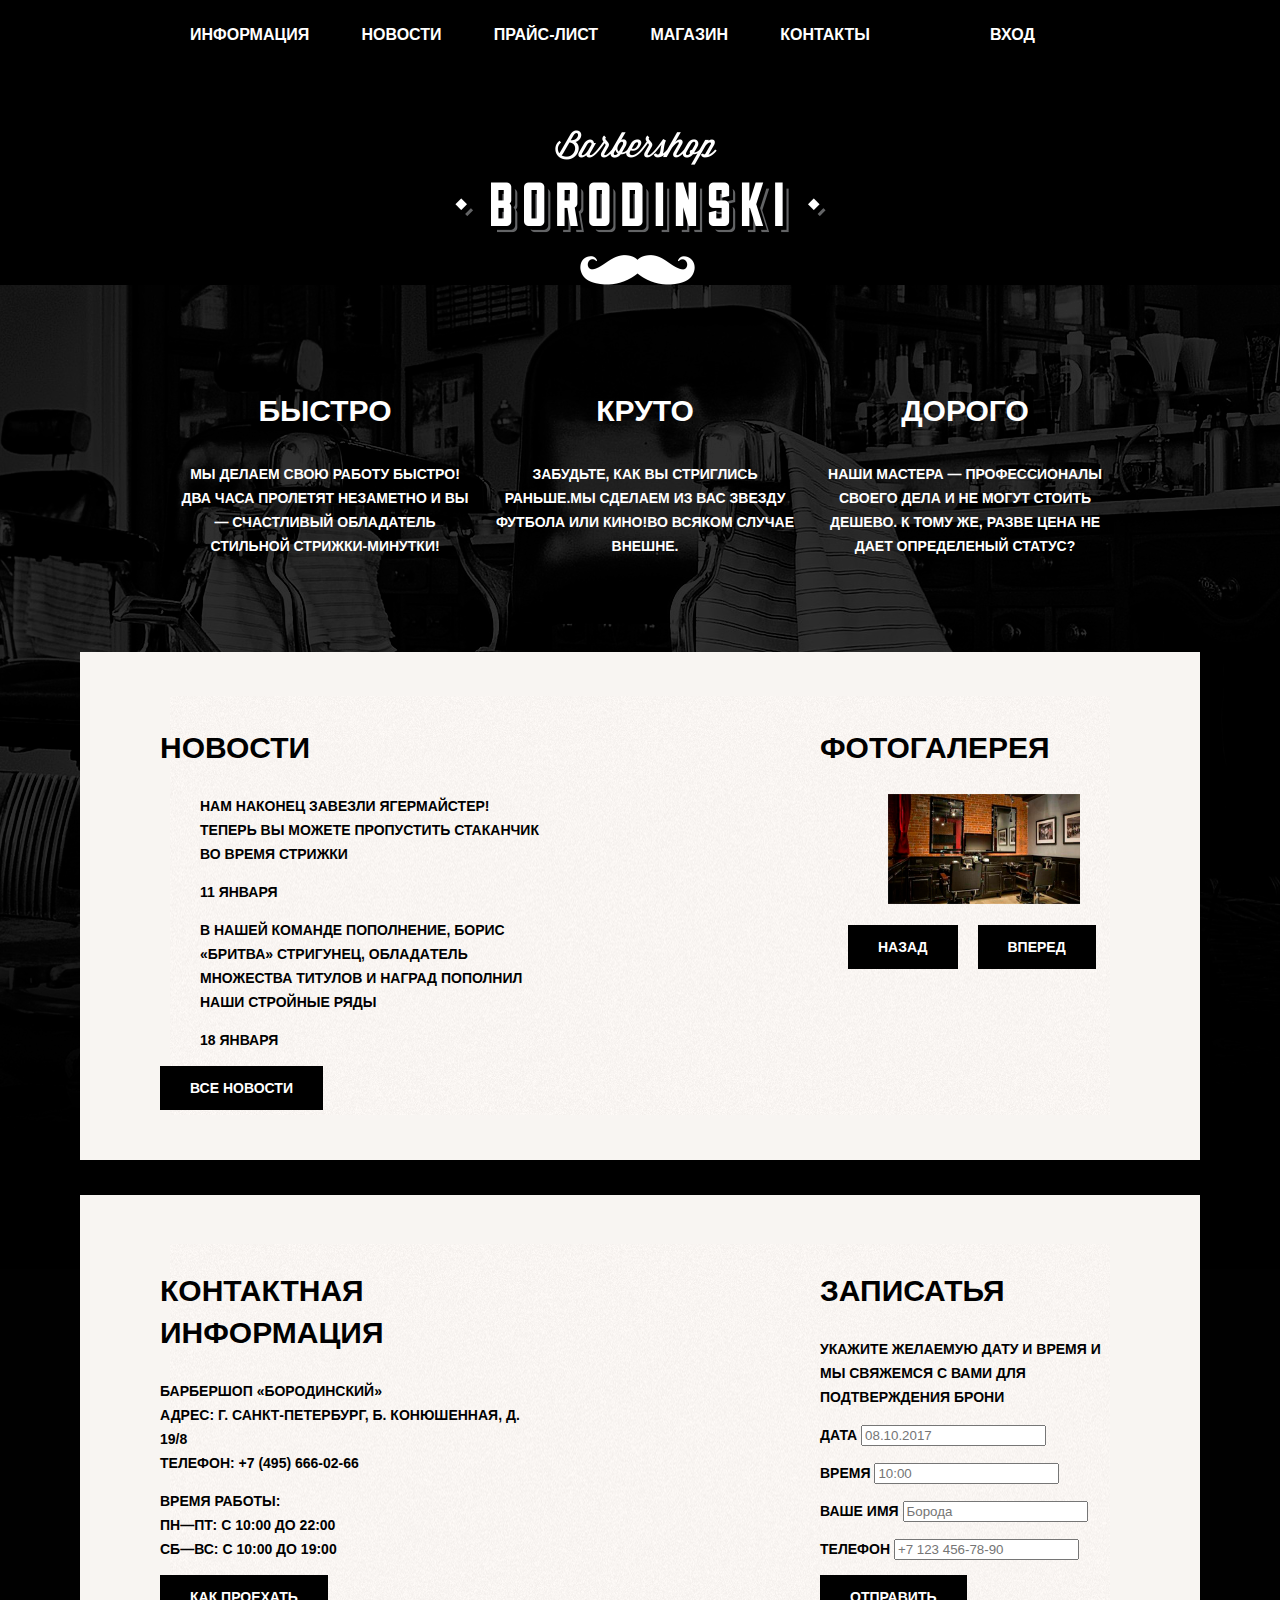
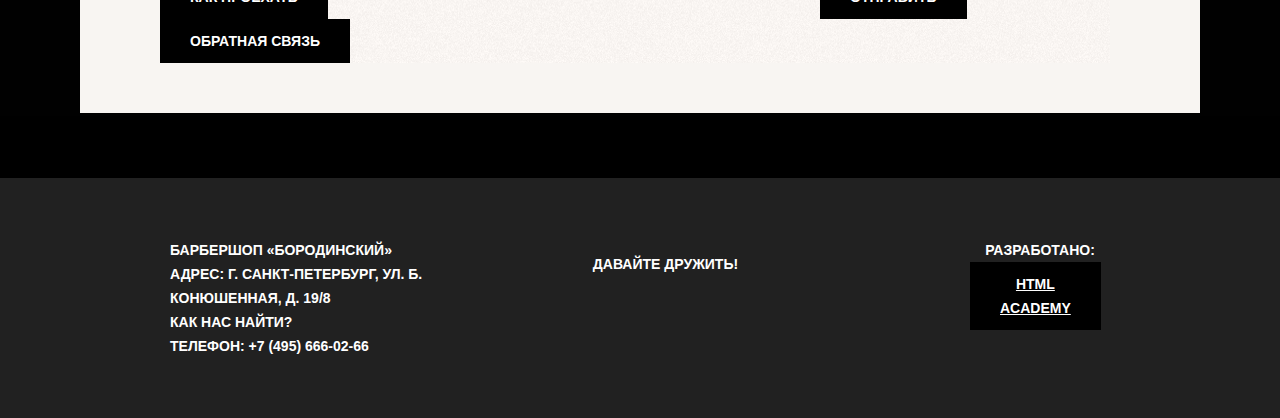
<file: index.html>
<!DOCTYPE html>
<html lang="ru">
<head>
   <meta charset="utf-8">
   <title>HTML Academy: Барбершоп</title>
   <link href="css/style.css" rel="stylesheet">
</head>

<body>
   <header class="main-header">
      <nav class="main-navigation">
         <a class="main-header-logo" href="#"><img alt="Логотип Барбершоп «Бородинский»" height="155" src="img/index-logo.png" width="371"></a>
         <div class="main-navigation-wrapper">
            <div class="container">
               <ul class="site-navigation">
                  <li>
                     <a href="">Информация</a>
                  </li>
                  <li>
                     <a href="">Новости</a>
                  </li>
                  <li>
                     <a href="">Прайс-лист</a>
                  </li>
                  <li>
                     <a href="">Магазин</a>
                  </li>
                  <li>
                     <a href="">Контакты</a>
                  </li>
               </ul>
               <ul class="user-navigation">
                  <li>
                     <a class="login-link" href="login.html">Вход</a>
                  </li>
               </ul>
            </div>
         </div>
      </nav>
   </header>
   <main>
      <section class="features">
         <ul class="features-list">
            <li class="feature-item">
               <h3>Быстро</h3>
               <p>МЫ ДЕЛАЕМ СВОЮ РАБОТУ БЫСТРО! ДВА ЧАСА ПРОЛЕТЯТ НЕЗАМЕТНО И ВЫ — СЧАСТЛИВЫЙ ОБЛАДАТЕЛЬ СТИЛЬНОЙ СТРИЖКИ-МИНУТКИ!</p>
            </li>
            <li class="feature-item">
               <h3>Круто</h3>
               <p>ЗАБУДЬТЕ, КАК ВЫ СТРИГЛИСЬ РАНЬШЕ.МЫ СДЕЛАЕМ ИЗ ВАС ЗВЕЗДУ ФУТБОЛА ИЛИ КИНО!ВО ВСЯКОМ СЛУЧАЕ ВНЕШНЕ.</p>
            </li>
            <li class="feature-item">
               <h3>Дорого</h3>
               <p>НАШИ МАСТЕРА — ПРОФЕССИОНАЛЫ СВОЕГО ДЕЛА И НЕ МОГУТ СТОИТЬ ДЕШЕВО. К ТОМУ ЖЕ, РАЗВЕ ЦЕНА НЕ ДАЕТ ОПРЕДЕЛЕНЫЙ СТАТУС?</p>
            </li>
         </ul>
      </section>
      <div class="index-columns">
         <section class="news">
            <h2>Новости</h2>
            <ul class="news-list">
               <li class="news-item">
                  <p>НАМ НАКОНЕЦ ЗАВЕЗЛИ ЯГЕРМАЙСТЕР! ТЕПЕРЬ ВЫ МОЖЕТЕ ПРОПУСТИТЬ СТАКАНЧИК ВО ВРЕМЯ СТРИЖКИ</p><time datetime="2016-01-11">11 Января</time>
               </li>
               <li class="news-item">
                  <p>В НАШЕЙ КОМАНДЕ ПОПОЛНЕНИЕ, БОРИС «БРИТВА» СТРИГУНЕЦ, ОБЛАДAТЕЛЬ МНОЖЕСТВА ТИТУЛОВ И НАГРАД ПОПОЛНИЛ НАШИ СТРОЙНЫЕ РЯДЫ</p><time class="times" datetime="2016-01-18">18 Января</time>
               </li>
            </ul><a class="button" href="#">Все Новости</a>
         </section>
         <section class="gallery">
            <h2>ФОТОГАЛЕРЕЯ</h2>
            <div class="gallery-content" style="margin-left: 2em">
               <figure class="gallery-content">
                  <a><img alt="Интерьер" height="164" src="img/studio.png" width="268"></a>
               </figure><button class="button">Назад</button> <button class="button">Вперед</button>
            </div>
         </section>
      </div>
      <div class="index-columns">
         <section class="contacts">
            <h2>КОНТАКТНАЯ ИНФОРМАЦИЯ</h2>
            <p>БАРБЕРШОП «БОРОДИНСКИЙ»<br>
               АДРЕС: Г. САНКТ-ПЕТЕРБУРГ, Б. КОНЮШЕННАЯ, Д. 19/8<br>
               ТЕЛЕФОН: +7 (495) 666-02-66</p>
            <p>ВРЕМЯ РАБОТЫ:<br>
               ПН—ПТ: С 10:00 ДО 22:00<br>
               СБ—ВС: С 10:00 ДО 19:00</p>
            <a class="button" href="">Как проехать</a>
            <a class="button" href="">Обратная связь</a>
         </section>
         <section class="appointment">
            <h2>ЗАПИСАТЬЯ</h2>
            <p>УКАЖИТЕ ЖЕЛАЕМУЮ ДАТУ И ВРЕМЯ И МЫ СВЯЖЕМСЯ С ВАМИ ДЛЯ ПОДТВЕРЖДЕНИЯ БРОНИ</p>
            <form action="" method="post">
               <p class="appointment-item"><label for="">Дата</label> <input placeholder="08.10.2017" type="text"></p>
               <p class="appointment-item"><label for="">Время</label> <input placeholder="10:00" type="text"></p>
               <p class="appointment-item"><label for="">Ваше Имя</label> <input placeholder="Борода" type="text"></p>
               <p class="appointment-item"><label for="">Телефон</label> <input placeholder="+7 123 456-78-90" type="text"></p><button class="button" type="submit">Отправить</button>
            </form>
         </section>
      </div>
   </main>
   <footer class="main-footer">
      <div class="container">
         <p class="footer-contacts"><b>БАРБЕРШОП «БОРОДИНСКИЙ»<br>
               АДРЕС: Г. САНКТ-ПЕТЕРБУРГ, УЛ. Б. КОНЮШЕННАЯ, Д. 19/8<br>
               КАК НАС НАЙТИ?<br>
               ТЕЛЕФОН: +7 (495) 666-02-66</b></p>
         <div class="footer-social">
            <p>ДАВАЙТЕ ДРУЖИТЬ!</p>
            <ul class="social">
               <li>
                  <a href="#">Вконтакте</a>
                  


               </li>
               <li> 
                  <a href="#">Фейсбук</a>

               </li>
               <li>
                  <a href="#">Инстаграм</a>

               </li>
            </ul>
         </div>
         <p class="footer-copyright"><b>Разработано:</b> <a class="button" href="https://htmlacademy.ru">HTML Academy</a></p>
      </div>
   </footer>
</body>
</html>
</file>
<file: css/style.css>
body {
   min-width: 960px;
   margin: 0;
   padding: 0;
   font-family: "PT Sans Narrow", Arial, sans-serif;
   font-size: 14px;
   line-height: 24px;
   font-weight: 700;
   color: #ffffff;
   text-transform: uppercase;
   background-color: #000000;
   background-image: url(../img/bg.png);
   background-position: top center;
   background-repeat: no-repeat;
}
img {
   max-width: 100%;
   height: auto;
}
.main-header {
   margin-bottom: 75px;
   background-color: #000000;
}
.main-navigation {
   display: flex;
   flex-direction: column;
   align-items: center;
   background-color: transparent;
}
.main-navigation-wrapper {
   width: 100%;
   margin-bottom: 60px;
   background-color: #000000;
}
.main-navigation-wrapper .container {
   display: flex;
   justify-content: space-between;
}
.container {
   width: 940px;
   margin: 0 auto;
   padding: 0 10px;
}
.site-navigation {
   width: 720px;
   display: flex;
   justify-content: space-between;
   margin: 0;
   padding: 0;
   list-style: none;
}
.user-navigation {
   width: 140px;
   margin: 0;
   padding: 0;
   list-style: none;
}
.main-header-logo {
   order: 2;
   width: 371px;
   height: 155px;
}
.site-navigation a {
   font-size: 16px;
   line-height: 20px;
   text-decoration: none;
   list-style: none;
}
.user-navigation a {
   font-size: 16px;
   line-height: 20px;
   text-decoration: none;
   list-style: none;
}
.site-navigation a, .user-navigation a {
   display: block;
   padding: 25px 20px;
   vertical-align: middle;
   color: #ffffff;
}
.site-navigation a:hover, .site-navigation a:focus, .user-navigation a:hover, .user-navigation a:focus {
   background-color: #242424;
}
.feature-item p {
   font-size: 14px;
   line-height: 24px;
   color: #ffffff;
}
.feature-item h3 {
   font-size: 30px;
   line-height: 42px;
   color: #ffffff;
}

.features {
   width: 940px;
   margin-left: auto;
   margin-right: auto;
   padding-left: 10px;
   margin-bottom: 80px;
}
.features-list {
   display: flex;
   justify-content: space-between;
   margin: 0;
   padding: 0;
   list-style: none;
   
}
.feature-item {
   width: 300px;
   text-align: center;
}





.news h2 {
   font-size: 30px;
   line-height: 42px;
   color: #000000;
}
.news p {
   font-size: 14px;
   line-height: 24px;
}

.news a {
   font-size: 14px;
   line-height: 24px;
   list-style: none;
   text-decoration: none;
   color: #ffffff;
}
.news-list {
   font-size: 14px;
   line-height: 24px;
   list-style: none;
   text-decoration: none;
   color: #000000;
}
.news-list time {
   font-size: 14px;
   line-height: 24px;
   color: #000000;
}
.gallery h2 {
   font-size: 30px;
   line-height: 42px;
   color: #000000;
}
.button {
  display: inline-block;
  margin-right: 16px;
  padding: 10px 30px;

  font: inherit;
  text-align: center;
  color: #ffffff;
  vertical-align: middle;
  text-transform: uppercase;

  background-color: #000000;
  border: none;
}
.button:hover, .button:focus, .button:active {
   background-color: #663d15;
}
.index-columns {
   display: flex;
   justify-content: space-between;
   width: 960px;
   margin-left: auto;
   margin-right: auto;
   padding: 50px 80px;
   margin-bottom: 35px;
   background-image: url(../img/bg-2.png);
   background-position: center, 0 0;
   background-repeat: no-repeat, repeat;
   background-color: #f8f5f2;
}
.news {
   width: 380px;
}
.gallery {
   width: 300px;
}
.contacts h2 {
   font-size: 30px;
   line-height: 42px;
   color: #000000;
}
.contacts p {
   font-size: 14px;
   line-height: 24px;
   color: #000000;
}
.contacts a {
   font-size: 14px;
   line-height: 24px;
   text-decoration: none;
   color: #ffffff;
}
.appointment h2 {
   font-size: 30px;
   line-height: 42px;
   color: #000000;
}
.appointment p {
   font-size: 14px;
   line-height: 24px;
   color: #000000;
}
.appointment label {
   font-size: 14px;
   line-height: 24px;
   color: #000000;
}
.contacts {
   width: 380px;
}
.appointment {
   width: 300px;
}
.main-footer {
   padding: 60px 0;
   margin-top: 65px;
   background-color: #212121;
   background-position: 0 0;
}
.main-footer .container {
   display: flex;
}
.footer-contacts {
   margin: 0;
   margin-right: 80px;
   width: 320px;
}
.footer-social {
   width: 191px;
   text-align: center;
}
.footer-social p {
   font-size: 14px;
   line-height: 24px;
}
.social {
   display: flex;
   justify-content: space-between;
   margin: 0;
   padding: 0;
   list-style: none;
   font-size: 0;
}
.social li {
   padding: 0 1px;
}
.footer-copyright {
   margin: 0;
   margin-left: auto;
   width: 140px;
   text-align: center;
}
</file>
